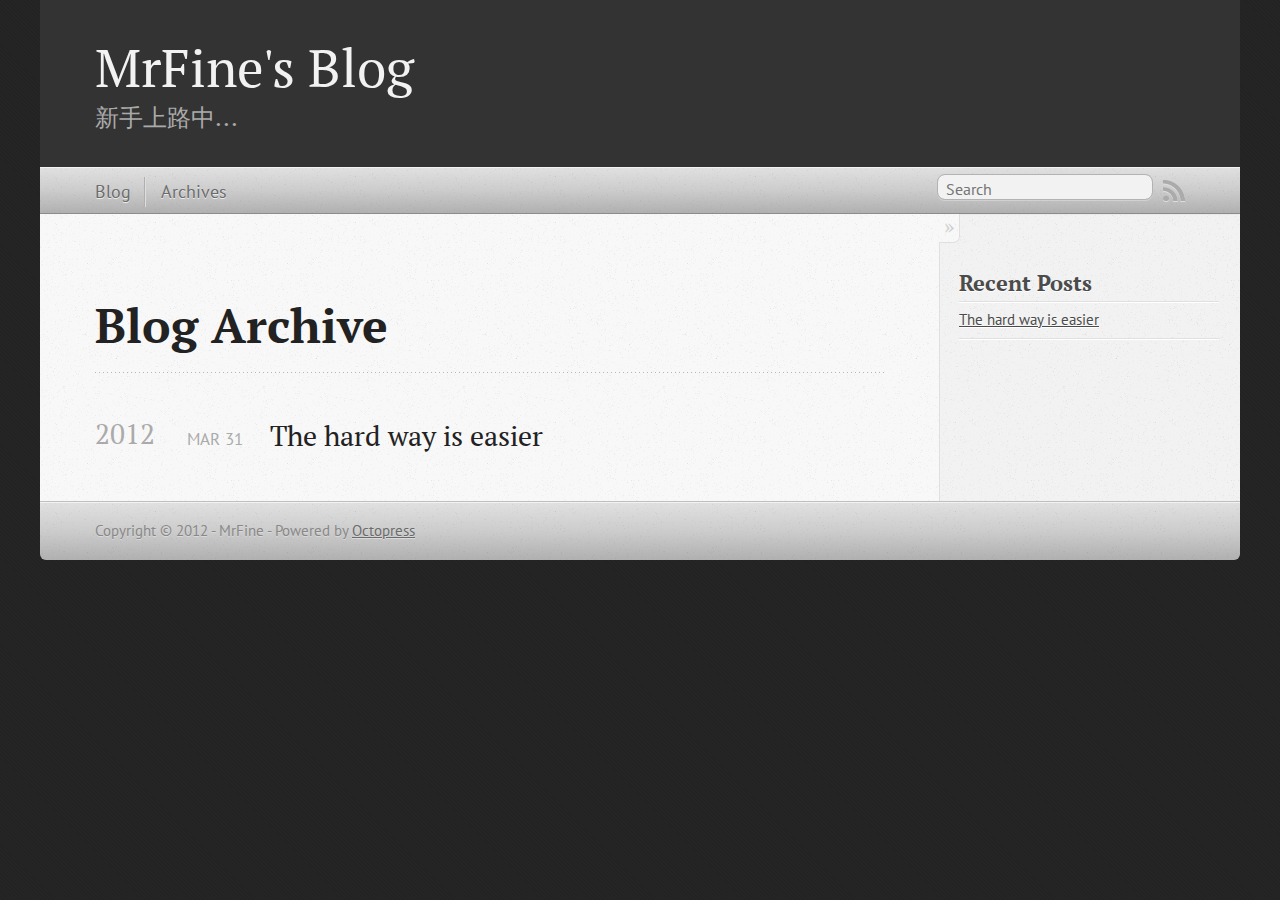
<file: blog/archives/index.html>
<!DOCTYPE html>
<!--[if IEMobile 7 ]><html class="no-js iem7"><![endif]-->
<!--[if lt IE 9]><html class="no-js lte-ie8"><![endif]-->
<!--[if (gt IE 8)|(gt IEMobile 7)|!(IEMobile)|!(IE)]><!--><html class="no-js" lang="en"><!--<![endif]-->
<head>
  <meta charset="utf-8">
  <title>Blog Archive - MrFine's Blog</title>
  <meta name="author" content="MrFine">

  
  <meta name="description" content=" Blog Archive 2012 The hard way is easier
Mar 31 2012 Recent Posts The hard way is easier ">
  

  <!-- http://t.co/dKP3o1e -->
  <meta name="HandheldFriendly" content="True">
  <meta name="MobileOptimized" content="320">
  <meta name="viewport" content="width=device-width, initial-scale=1">

  
  <link rel="canonical" href="http://MrFine.github.com/blog/archives">
  <link href="/favicon.png" rel="icon">
  <link href="/stylesheets/screen.css" media="screen, projection" rel="stylesheet" type="text/css">
  <script src="/javascripts/modernizr-2.0.js"></script>
  <script src="/javascripts/ender.js"></script>
  <script src="/javascripts/octopress.js" type="text/javascript"></script>
  <link href="/atom.xml" rel="alternate" title="MrFine's Blog" type="application/atom+xml">
  <!--Fonts from Google"s Web font directory at http://google.com/webfonts -->
<link href="http://fonts.googleapis.com/css?family=PT+Serif:regular,italic,bold,bolditalic" rel="stylesheet" type="text/css">
<link href="http://fonts.googleapis.com/css?family=PT+Sans:regular,italic,bold,bolditalic" rel="stylesheet" type="text/css">

  

</head>

<body   >
  <header role="banner"><hgroup>
  <h1><a href="/">MrFine's Blog</a></h1>
  
    <h2>新手上路中...</h2>
  
</hgroup>

</header>
  <nav role="navigation"><ul class="subscription" data-subscription="rss">
  <li><a href="/atom.xml" rel="subscribe-rss" title="subscribe via RSS">RSS</a></li>
  
</ul>
  
<form action="http://google.com/search" method="get">
  <fieldset role="search">
    <input type="hidden" name="q" value="site:MrFine.github.com" />
    <input class="search" type="text" name="q" results="0" placeholder="Search"/>
  </fieldset>
</form>
  
<ul class="main-navigation">
  <li><a href="/">Blog</a></li>
  <li><a href="/blog/archives">Archives</a></li>
</ul>

</nav>
  <div id="main">
    <div id="content">
      <div>
<article role="article">
  
  <header>
    <h1 class="entry-title">Blog Archive</h1>
    
  </header>
  
  <div id="blog-archives">



  
  <h2>2012</h2>

<article>
  
<h1><a href="/blog/2012/03/31/the-hard-way-is-easier/">The hard way is easier</a></h1>
<time datetime="2012-03-31T23:23:00+08:00" pubdate><span class='month'>Mar</span> <span class='day'>31</span> <span class='year'>2012</span></time>


</article>

</div>

  
</article>

</div>

<aside class="sidebar">
  
    <section>
  <h1>Recent Posts</h1>
  <ul id="recent_posts">
    
      <li class="post">
        <a href="/blog/2012/03/31/the-hard-way-is-easier/">The hard way is easier</a>
      </li>
    
  </ul>
</section>






  
</aside>


    </div>
  </div>
  <footer role="contentinfo"><p>
  Copyright &copy; 2012 - MrFine -
  <span class="credit">Powered by <a href="http://octopress.org">Octopress</a></span>
</p>

</footer>
  







  <script type="text/javascript">
    (function(){
      var twitterWidgets = document.createElement('script');
      twitterWidgets.type = 'text/javascript';
      twitterWidgets.async = true;
      twitterWidgets.src = 'http://platform.twitter.com/widgets.js';
      document.getElementsByTagName('head')[0].appendChild(twitterWidgets);
    })();
  </script>





</body>
</html>
</file>
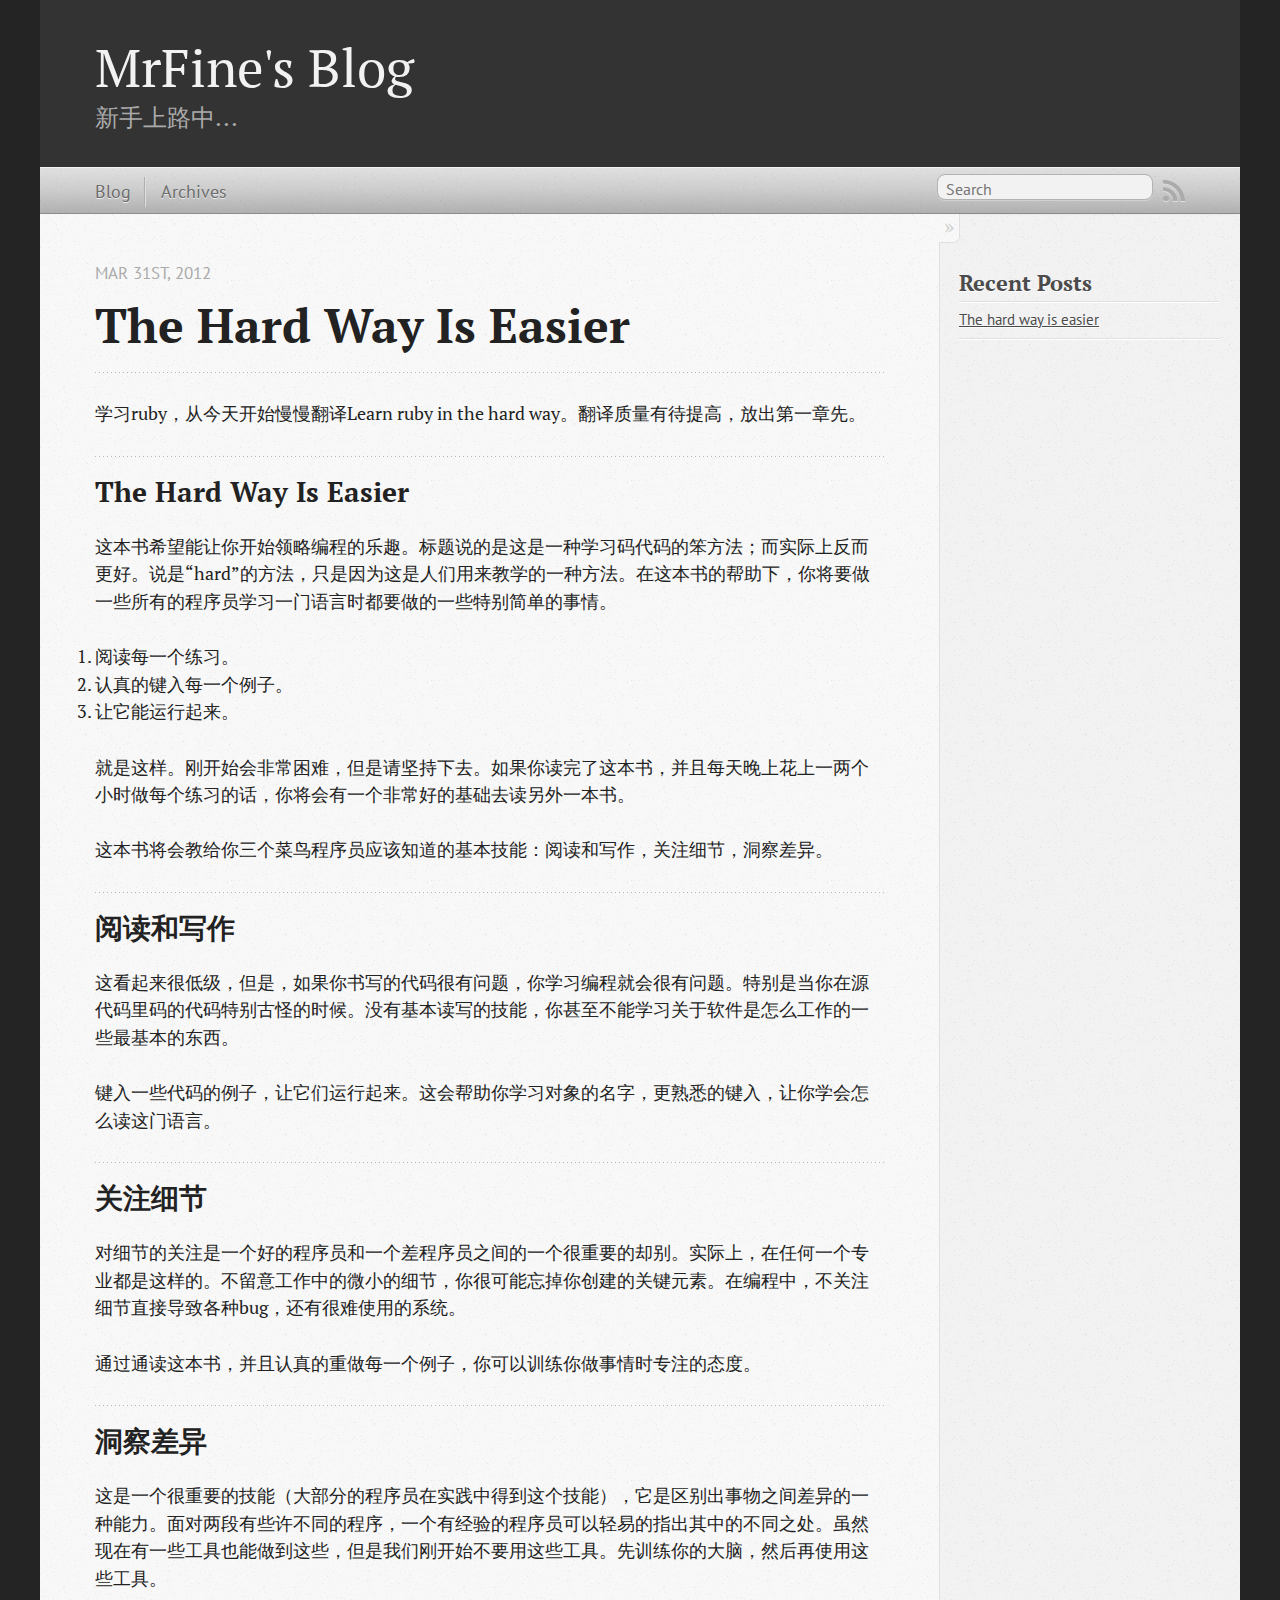
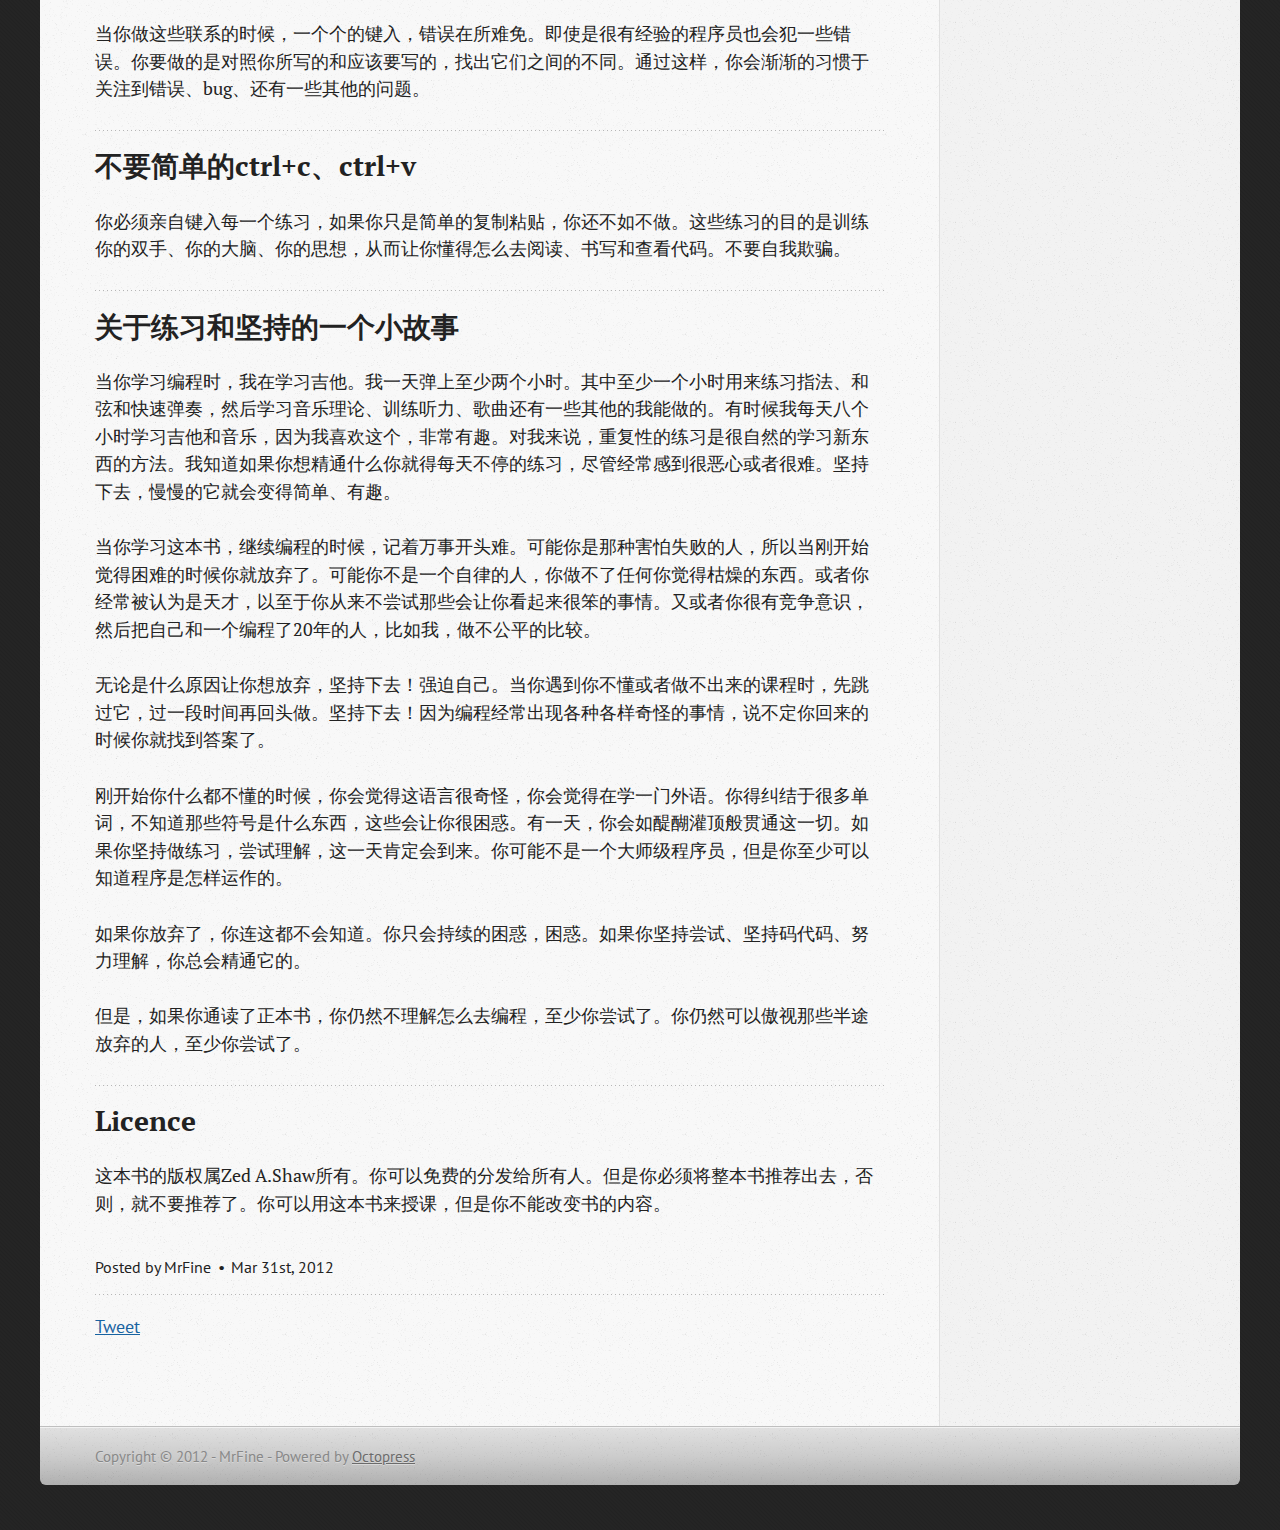
<file: blog/2012/03/31/the-hard-way-is-easier/index.html>
<!DOCTYPE html>
<!--[if IEMobile 7 ]><html class="no-js iem7"><![endif]-->
<!--[if lt IE 9]><html class="no-js lte-ie8"><![endif]-->
<!--[if (gt IE 8)|(gt IEMobile 7)|!(IEMobile)|!(IE)]><!--><html class="no-js" lang="en"><!--<![endif]-->
<head>
  <meta charset="utf-8">
  <title>The hard way is easier - MrFine's Blog</title>
  <meta name="author" content="MrFine">

  
  <meta name="description" content="学习ruby，从今天开始慢慢翻译Learn ruby in the hard way。翻译质量有待提高，放出第一章先。 The Hard Way Is Easier 这本书希望能让你开始领略编程的乐趣。标题说的是这是一种学习码代码的笨方法；而实际上反而更好。说是“hard”的方法， &hellip;">
  

  <!-- http://t.co/dKP3o1e -->
  <meta name="HandheldFriendly" content="True">
  <meta name="MobileOptimized" content="320">
  <meta name="viewport" content="width=device-width, initial-scale=1">

  
  <link rel="canonical" href="http://MrFine.github.com/blog/2012/03/31/the-hard-way-is-easier">
  <link href="/favicon.png" rel="icon">
  <link href="/stylesheets/screen.css" media="screen, projection" rel="stylesheet" type="text/css">
  <script src="/javascripts/modernizr-2.0.js"></script>
  <script src="/javascripts/ender.js"></script>
  <script src="/javascripts/octopress.js" type="text/javascript"></script>
  <link href="/atom.xml" rel="alternate" title="MrFine's Blog" type="application/atom+xml">
  <!--Fonts from Google"s Web font directory at http://google.com/webfonts -->
<link href="http://fonts.googleapis.com/css?family=PT+Serif:regular,italic,bold,bolditalic" rel="stylesheet" type="text/css">
<link href="http://fonts.googleapis.com/css?family=PT+Sans:regular,italic,bold,bolditalic" rel="stylesheet" type="text/css">

  

</head>

<body   >
  <header role="banner"><hgroup>
  <h1><a href="/">MrFine's Blog</a></h1>
  
    <h2>新手上路中...</h2>
  
</hgroup>

</header>
  <nav role="navigation"><ul class="subscription" data-subscription="rss">
  <li><a href="/atom.xml" rel="subscribe-rss" title="subscribe via RSS">RSS</a></li>
  
</ul>
  
<form action="http://google.com/search" method="get">
  <fieldset role="search">
    <input type="hidden" name="q" value="site:MrFine.github.com" />
    <input class="search" type="text" name="q" results="0" placeholder="Search"/>
  </fieldset>
</form>
  
<ul class="main-navigation">
  <li><a href="/">Blog</a></li>
  <li><a href="/blog/archives">Archives</a></li>
</ul>

</nav>
  <div id="main">
    <div id="content">
      <div>
<article class="hentry" role="article">
  
  <header>
    
      <h1 class="entry-title">The Hard Way Is Easier</h1>
    
    
      <p class="meta">
        








  


<time datetime="2012-03-31T23:23:00+08:00" pubdate data-updated="true">Mar 31<span>st</span>, 2012</time>
        
      </p>
    
  </header>


<div class="entry-content"><p>学习ruby，从今天开始慢慢翻译Learn ruby in the hard way。翻译质量有待提高，放出第一章先。</p>

<h2>The Hard Way Is Easier</h2>

<p>这本书希望能让你开始领略编程的乐趣。标题说的是这是一种学习码代码的笨方法；而实际上反而更好。说是“hard”的方法，只是因为这是人们用来教学的一种方法。在这本书的帮助下，你将要做一些所有的程序员学习一门语言时都要做的一些特别简单的事情。</p>

<ol>
<li>阅读每一个练习。</li>
<li>认真的键入每一个例子。</li>
<li>让它能运行起来。</li>
</ol>


<p>就是这样。刚开始会非常困难，但是请坚持下去。如果你读完了这本书，并且每天晚上花上一两个小时做每个练习的话，你将会有一个非常好的基础去读另外一本书。</p>

<p>这本书将会教给你三个菜鸟程序员应该知道的基本技能：阅读和写作，关注细节，洞察差异。</p>

<h2>阅读和写作</h2>

<p>这看起来很低级，但是，如果你书写的代码很有问题，你学习编程就会很有问题。特别是当你在源代码里码的代码特别古怪的时候。没有基本读写的技能，你甚至不能学习关于软件是怎么工作的一些最基本的东西。</p>

<p>键入一些代码的例子，让它们运行起来。这会帮助你学习对象的名字，更熟悉的键入，让你学会怎么读这门语言。</p>

<h2>关注细节</h2>

<p>对细节的关注是一个好的程序员和一个差程序员之间的一个很重要的却别。实际上，在任何一个专业都是这样的。不留意工作中的微小的细节，你很可能忘掉你创建的关键元素。在编程中，不关注细节直接导致各种bug，还有很难使用的系统。</p>

<p>通过通读这本书，并且认真的重做每一个例子，你可以训练你做事情时专注的态度。</p>

<h2>洞察差异</h2>

<p>这是一个很重要的技能（大部分的程序员在实践中得到这个技能），它是区别出事物之间差异的一种能力。面对两段有些许不同的程序，一个有经验的程序员可以轻易的指出其中的不同之处。虽然现在有一些工具也能做到这些，但是我们刚开始不要用这些工具。先训练你的大脑，然后再使用这些工具。</p>

<p>当你做这些联系的时候，一个个的键入，错误在所难免。即使是很有经验的程序员也会犯一些错误。你要做的是对照你所写的和应该要写的，找出它们之间的不同。通过这样，你会渐渐的习惯于关注到错误、bug、还有一些其他的问题。</p>

<h2>不要简单的ctrl+c、ctrl+v</h2>

<p>你必须亲自键入每一个练习，如果你只是简单的复制粘贴，你还不如不做。这些练习的目的是训练你的双手、你的大脑、你的思想，从而让你懂得怎么去阅读、书写和查看代码。不要自我欺骗。</p>

<h2>关于练习和坚持的一个小故事</h2>

<p>当你学习编程时，我在学习吉他。我一天弹上至少两个小时。其中至少一个小时用来练习指法、和弦和快速弹奏，然后学习音乐理论、训练听力、歌曲还有一些其他的我能做的。有时候我每天八个小时学习吉他和音乐，因为我喜欢这个，非常有趣。对我来说，重复性的练习是很自然的学习新东西的方法。我知道如果你想精通什么你就得每天不停的练习，尽管经常感到很恶心或者很难。坚持下去，慢慢的它就会变得简单、有趣。</p>

<p>当你学习这本书，继续编程的时候，记着万事开头难。可能你是那种害怕失败的人，所以当刚开始觉得困难的时候你就放弃了。可能你不是一个自律的人，你做不了任何你觉得枯燥的东西。或者你经常被认为是天才，以至于你从来不尝试那些会让你看起来很笨的事情。又或者你很有竞争意识，然后把自己和一个编程了20年的人，比如我，做不公平的比较。</p>

<p>无论是什么原因让你想放弃，坚持下去！强迫自己。当你遇到你不懂或者做不出来的课程时，先跳过它，过一段时间再回头做。坚持下去！因为编程经常出现各种各样奇怪的事情，说不定你回来的时候你就找到答案了。</p>

<p>刚开始你什么都不懂的时候，你会觉得这语言很奇怪，你会觉得在学一门外语。你得纠结于很多单词，不知道那些符号是什么东西，这些会让你很困惑。有一天，你会如醍醐灌顶般贯通这一切。如果你坚持做练习，尝试理解，这一天肯定会到来。你可能不是一个大师级程序员，但是你至少可以知道程序是怎样运作的。</p>

<p>如果你放弃了，你连这都不会知道。你只会持续的困惑，困惑。如果你坚持尝试、坚持码代码、努力理解，你总会精通它的。</p>

<p>但是，如果你通读了正本书，你仍然不理解怎么去编程，至少你尝试了。你仍然可以傲视那些半途放弃的人，至少你尝试了。</p>

<h2>Licence</h2>

<p>这本书的版权属Zed A.Shaw所有。你可以免费的分发给所有人。但是你必须将整本书推荐出去，否则，就不要推荐了。你可以用这本书来授课，但是你不能改变书的内容。</p>
</div>


  <footer>
    <p class="meta">
      
  

<span class="byline author vcard">Posted by <span class="fn">MrFine</span></span>

      








  


<time datetime="2012-03-31T23:23:00+08:00" pubdate data-updated="true">Mar 31<span>st</span>, 2012</time>
      


    </p>
    
      <div class="sharing">
  
  <a href="http://twitter.com/share" class="twitter-share-button" data-url="http://MrFine.github.com/blog/2012/03/31/the-hard-way-is-easier/" data-via="" data-counturl="http://MrFine.github.com/blog/2012/03/31/the-hard-way-is-easier/" >Tweet</a>
  
  
  
</div>

    
    <p class="meta">
      
      
    </p>
  </footer>
</article>

</div>

<aside class="sidebar">
  
    <section>
  <h1>Recent Posts</h1>
  <ul id="recent_posts">
    
      <li class="post">
        <a href="/blog/2012/03/31/the-hard-way-is-easier/">The hard way is easier</a>
      </li>
    
  </ul>
</section>






  
</aside>


    </div>
  </div>
  <footer role="contentinfo"><p>
  Copyright &copy; 2012 - MrFine -
  <span class="credit">Powered by <a href="http://octopress.org">Octopress</a></span>
</p>

</footer>
  







  <script type="text/javascript">
    (function(){
      var twitterWidgets = document.createElement('script');
      twitterWidgets.type = 'text/javascript';
      twitterWidgets.async = true;
      twitterWidgets.src = 'http://platform.twitter.com/widgets.js';
      document.getElementsByTagName('head')[0].appendChild(twitterWidgets);
    })();
  </script>





</body>
</html>
</file>
<file: stylesheets/screen.css>
html,body,div,span,applet,object,iframe,h1,h2,h3,h4,h5,h6,p,blockquote,pre,a,abbr,acronym,address,big,cite,code,del,dfn,em,img,ins,kbd,q,s,samp,small,strike,strong,sub,sup,tt,var,b,u,i,center,dl,dt,dd,ol,ul,li,fieldset,form,label,legend,table,caption,tbody,tfoot,thead,tr,th,td,article,aside,canvas,details,embed,figure,figcaption,footer,header,hgroup,menu,nav,output,ruby,section,summary,time,mark,audio,video{margin:0;padding:0;border:0;font-size:100%;font:inherit;vertical-align:baseline}body{line-height:1}ol,ul{list-style:none}table{border-collapse:collapse;border-spacing:0}caption,th,td{text-align:left;font-weight:normal;vertical-align:middle}q,blockquote{quotes:none}q:before,q:after,blockquote:before,blockquote:after{content:"";content:none}a img{border:none}article,aside,details,figcaption,figure,footer,header,hgroup,menu,nav,section,summary{display:block}article,aside,details,figcaption,figure,footer,header,hgroup,menu,nav,section,summary{display:block}a{color:#1863a1}a:visited{color:#751590}a:focus{color:#0181eb}a:hover{color:#0181eb}a:active{color:#01579f}aside.sidebar a{color:#1863a1}aside.sidebar a:focus{color:#0181eb}aside.sidebar a:hover{color:#0181eb}aside.sidebar a:active{color:#01579f}a{-webkit-transition:color 0.3s;-moz-transition:color 0.3s;-ms-transition:color 0.3s;-o-transition:color 0.3s;transition:color 0.3s}html{background:#252525 url('/images/line-tile.png?1333207174') top left}body>div{background:#f2f2f2 url('/images/noise.png?1333207174') top left;border-bottom:1px solid #bfbfbf}body>div>div{background:#f8f8f8 url('/images/noise.png?1333207174') top left;border-right:1px solid #e0e0e0}.heading,body>header h1,h1,h2,h3,h4,h5,h6{font-family:"PT Serif","Georgia","Helvetica Neue",Arial,sans-serif}.sans,body>header h2,body>nav form .search,body>nav a,article header p.meta,article>footer,#content .blog-index footer,html .gist .gist-file .gist-meta,#blog-archives a.category,#blog-archives time,aside.sidebar section,body>footer{font-family:"PT Sans","Helvetica Neue",Arial,sans-serif}.serif,body,#content .blog-index a[rel=full-article]{font-family:"PT Serif",Georgia,Times,"Times New Roman",serif}.mono,pre,code,tt,p code,li code{font-family:Menlo,Monaco,"Andale Mono","lucida console","Courier New",monospace}body>header h1{font-size:2.2em;font-family:"PT Serif","Georgia","Helvetica Neue",Arial,sans-serif;font-weight:normal;line-height:1.2em;margin-bottom:0.6667em}body>header h2{font-family:"PT Serif","Georgia","Helvetica Neue",Arial,sans-serif}body{line-height:1.5em;color:#222}h1{font-size:2.2em;line-height:1.2em}@media only screen and (min-width: 992px){body{font-size:1.15em}h1{font-size:2.6em;line-height:1.2em}}h1,h2,h3,h4,h5,h6{text-rendering:optimizelegibility;margin-bottom:1em;font-weight:bold}h2,section h1{font-size:1.5em}h3,section h2,section section h1{font-size:1.3em}h4,section h3,section section h2,section section section h1{font-size:1em}h5,section h4,section section h3{font-size:.9em}h6,section h5,section section h4,section section section h3{font-size:.8em}p,blockquote,ul,ol{margin-bottom:1.5em}ul{list-style-type:disc}ul ul{list-style-type:circle;margin-bottom:0px}ul ul ul{list-style-type:square;margin-bottom:0px}ol{list-style-type:decimal}ol ol{list-style-type:lower-alpha;margin-bottom:0px}ol ol ol{list-style-type:lower-roman;margin-bottom:0px}ul,ul ul,ul ol,ol,ol ul,ol ol{margin-left:1.3em}strong{font-weight:bold}em{font-style:italic}sup,sub{font-size:0.8em;position:relative;display:inline-block}sup{top:-0.5em}sub{bottom:-0.5em}q{font-style:italic}q:before{content:"\201C"}q:after{content:"\201D"}em,dfn{font-style:italic}strong,dfn{font-weight:bold}del,s{text-decoration:line-through}abbr,acronym{border-bottom:1px dotted;cursor:help}sub,sup{line-height:0}hr{margin-bottom:0.2em}small{font-size:.8em}big{font-size:1.2em}blockquote{font-style:italic;position:relative;font-size:1.2em;line-height:1.5em;padding-left:1em;border-left:4px solid rgba(170,170,170,0.5)}blockquote cite{font-style:italic}blockquote cite a{color:#aaa !important;word-wrap:break-word}blockquote cite:before{content:'\2014';padding-right:.3em;padding-left:.3em;color:#aaa}@media only screen and (min-width: 992px){blockquote{padding-left:1.5em;border-left-width:4px}}.pullquote-right:before,.pullquote-left:before{padding:0;border:none;content:attr(data-pullquote);float:right;width:45%;margin:.5em 0 1em 1.5em;position:relative;top:7px;font-size:1.4em;line-height:1.45em}.pullquote-left:before{float:left;margin:.5em 1.5em 1em 0}.force-wrap,article a,aside.sidebar a{white-space:-moz-pre-wrap;white-space:-pre-wrap;white-space:-o-pre-wrap;white-space:pre-wrap;word-wrap:break-word}.group,body>header,body>nav,body>footer,body #content>article,body #content>div>article,body #content>div>section,body div.pagination,aside.sidebar,#main,#content,.collapse-sidebar aside.sidebar{*zoom:1}.group:after,body>header:after,body>nav:after,body>footer:after,body #content>article:after,body #content>div>article:after,body #content>div>section:after,body div.pagination:after,aside.sidebar:after,#main:after,#content:after,.collapse-sidebar aside.sidebar:after{content:"";display:table;clear:both}body{-webkit-text-size-adjust:none;max-width:1200px;position:relative;margin:0 auto}body>header,body>nav,body>footer,body #content>article,body #content>div>article,body #content>div>section{padding-left:18px;padding-right:18px}@media only screen and (min-width: 480px){body>header,body>nav,body>footer,body #content>article,body #content>div>article,body #content>div>section{padding-left:25px;padding-right:25px}}@media only screen and (min-width: 768px){body>header,body>nav,body>footer,body #content>article,body #content>div>article,body #content>div>section{padding-left:35px;padding-right:35px}}@media only screen and (min-width: 992px){body>header,body>nav,body>footer,body #content>article,body #content>div>article,body #content>div>section{padding-left:55px;padding-right:55px}}body div.pagination{margin-left:18px;margin-right:18px}@media only screen and (min-width: 480px){body div.pagination{margin-left:25px;margin-right:25px}}@media only screen and (min-width: 768px){body div.pagination{margin-left:35px;margin-right:35px}}@media only screen and (min-width: 992px){body div.pagination{margin-left:55px;margin-right:55px}}body>header{font-size:1em;padding-top:1.5em;padding-bottom:1.5em}#content{overflow:hidden}#content>div,#content>article{width:100%}aside.sidebar{float:none;padding:0 18px 1px;background-color:#f7f7f7;border-top:1px solid #e0e0e0}.flex-content,article img,article video,article .flash-video,aside.sidebar img{max-width:100%;height:auto}.basic-alignment.left,article img.left,article video.left,article .left.flash-video,aside.sidebar img.left{float:left;margin-right:1.5em}.basic-alignment.right,article img.right,article video.right,article .right.flash-video,aside.sidebar img.right{float:right;margin-left:1.5em}.basic-alignment.center,article img.center,article video.center,article .center.flash-video,aside.sidebar img.center{display:block;margin:0 auto 1.5em}.basic-alignment.left,article img.left,article video.left,article .left.flash-video,aside.sidebar img.left,.basic-alignment.right,article img.right,article video.right,article .right.flash-video,aside.sidebar img.right{margin-bottom:.8em}.toggle-sidebar,.no-sidebar .toggle-sidebar{display:none}@media only screen and (min-width: 750px){body.sidebar-footer aside.sidebar{float:none;width:auto;clear:left;margin:0;padding:0 35px 1px;background-color:#f7f7f7;border-top:1px solid #eaeaea}body.sidebar-footer aside.sidebar section.odd,body.sidebar-footer aside.sidebar section.even{float:left;width:48%}body.sidebar-footer aside.sidebar section.odd{margin-left:0}body.sidebar-footer aside.sidebar section.even{margin-left:4%}body.sidebar-footer aside.sidebar.thirds section{width:30%;margin-left:5%}body.sidebar-footer aside.sidebar.thirds section.first{margin-left:0;clear:both}}body.sidebar-footer #content{margin-right:0px}body.sidebar-footer .toggle-sidebar{display:none}@media only screen and (min-width: 550px){body>header{font-size:1em}}@media only screen and (min-width: 750px){aside.sidebar{float:none;width:auto;clear:left;margin:0;padding:0 35px 1px;background-color:#f7f7f7;border-top:1px solid #eaeaea}aside.sidebar section.odd,aside.sidebar section.even{float:left;width:48%}aside.sidebar section.odd{margin-left:0}aside.sidebar section.even{margin-left:4%}aside.sidebar.thirds section{width:30%;margin-left:5%}aside.sidebar.thirds section.first{margin-left:0;clear:both}}@media only screen and (min-width: 768px){body{-webkit-text-size-adjust:auto}body>header{font-size:1.2em}#main{padding:0;margin:0 auto}#content{overflow:visible;margin-right:240px;position:relative}.no-sidebar #content{margin-right:0;border-right:0}.collapse-sidebar #content{margin-right:20px}#content>div,#content>article{padding-top:17.5px;padding-bottom:17.5px;float:left}aside.sidebar{width:210px;padding:0 15px 15px;background:none;clear:none;float:left;margin:0 -100% 0 0}aside.sidebar section{width:auto;margin-left:0}aside.sidebar section.odd,aside.sidebar section.even{float:none;width:auto;margin-left:0}.collapse-sidebar aside.sidebar{float:none;width:auto;clear:left;margin:0;padding:0 35px 1px;background-color:#f7f7f7;border-top:1px solid #eaeaea}.collapse-sidebar aside.sidebar section.odd,.collapse-sidebar aside.sidebar section.even{float:left;width:48%}.collapse-sidebar aside.sidebar section.odd{margin-left:0}.collapse-sidebar aside.sidebar section.even{margin-left:4%}.collapse-sidebar aside.sidebar.thirds section{width:30%;margin-left:5%}.collapse-sidebar aside.sidebar.thirds section.first{margin-left:0;clear:both}}@media only screen and (min-width: 992px){body>header{font-size:1.3em}#content{margin-right:300px}#content>div,#content>article{padding-top:27.5px;padding-bottom:27.5px}aside.sidebar{width:260px;padding:1.2em 20px 20px}.collapse-sidebar aside.sidebar{padding-left:55px;padding-right:55px}}@media only screen and (min-width: 768px){ul,ol{margin-left:0}}body>header{background:#333}body>header h1{display:inline-block;margin:0}body>header h1 a,body>header h1 a:visited,body>header h1 a:hover{color:#f2f2f2;text-decoration:none}body>header h2{margin:.2em 0 0;font-size:1em;color:#aaa;font-weight:normal}body>nav{position:relative;background-color:#ccc;background:url('/images/noise.png?1333207174'),-webkit-gradient(linear, 50% 0%, 50% 100%, color-stop(0%, #e0e0e0), color-stop(50%, #cccccc), color-stop(100%, #b0b0b0));background:url('/images/noise.png?1333207174'),-webkit-linear-gradient(#e0e0e0,#cccccc,#b0b0b0);background:url('/images/noise.png?1333207174'),-moz-linear-gradient(#e0e0e0,#cccccc,#b0b0b0);background:url('/images/noise.png?1333207174'),-o-linear-gradient(#e0e0e0,#cccccc,#b0b0b0);background:url('/images/noise.png?1333207174'),-ms-linear-gradient(#e0e0e0,#cccccc,#b0b0b0);background:url('/images/noise.png?1333207174'),linear-gradient(#e0e0e0,#cccccc,#b0b0b0);border-top:1px solid #f2f2f2;border-bottom:1px solid #8c8c8c;padding-top:.35em;padding-bottom:.35em}body>nav form{-webkit-background-clip:padding;-moz-background-clip:padding;background-clip:padding-box;margin:0;padding:0}body>nav form .search{padding:.3em .5em 0;font-size:.85em;line-height:1.1em;width:95%;-webkit-border-radius:0.5em;-moz-border-radius:0.5em;-ms-border-radius:0.5em;-o-border-radius:0.5em;border-radius:0.5em;-webkit-background-clip:padding;-moz-background-clip:padding;background-clip:padding-box;-webkit-box-shadow:#d1d1d1 0 1px;-moz-box-shadow:#d1d1d1 0 1px;box-shadow:#d1d1d1 0 1px;background-color:#f2f2f2;border:1px solid #b3b3b3;color:#888}body>nav form .search:focus{color:#444;border-color:#80b1df;-webkit-box-shadow:#80b1df 0 0 4px,#80b1df 0 0 3px inset;-moz-box-shadow:#80b1df 0 0 4px,#80b1df 0 0 3px inset;box-shadow:#80b1df 0 0 4px,#80b1df 0 0 3px inset;background-color:#fff;outline:none}body>nav fieldset[role=search]{float:right;width:48%}body>nav fieldset.mobile-nav{float:left;width:48%}body>nav fieldset.mobile-nav select{width:100%;font-size:.8em;border:1px solid #888}body>nav ul{display:none}@media only screen and (min-width: 550px){body>nav{font-size:.9em}body>nav ul{margin:0;padding:0;border:0;overflow:hidden;*zoom:1;float:left;display:block;padding-top:.15em}body>nav ul li{list-style-image:none;list-style-type:none;margin-left:0;white-space:nowrap;display:inline;float:left;padding-left:0;padding-right:0}body>nav ul li:first-child,body>nav ul li.first{padding-left:0}body>nav ul li:last-child{padding-right:0}body>nav ul li.last{padding-right:0}body>nav ul.subscription{margin-left:.8em;float:right}body>nav ul.subscription li:last-child a{padding-right:0}body>nav ul li{margin:0}body>nav a{color:#6b6b6b;text-shadow:#ebebeb 0 1px;float:left;text-decoration:none;font-size:1.1em;padding:.1em 0;line-height:1.5em}body>nav a:visited{color:#6b6b6b}body>nav a:hover{color:#2b2b2b}body>nav li+li{border-left:1px solid #b0b0b0;margin-left:.8em}body>nav li+li a{padding-left:.8em;border-left:1px solid #dedede}body>nav form{float:right;text-align:left;padding-left:.8em;width:175px}body>nav form .search{width:93%;font-size:.95em;line-height:1.2em}body>nav ul[data-subscription$=email]+form{width:97px}body>nav ul[data-subscription$=email]+form .search{width:91%}body>nav fieldset.mobile-nav{display:none}body>nav fieldset[role=search]{width:99%}}@media only screen and (min-width: 992px){body>nav form{width:215px}body>nav ul[data-subscription$=email]+form{width:147px}}.no-placeholder body>nav .search{background:#f2f2f2 url('/images/search.png?1333207174') 0.3em 0.25em no-repeat;text-indent:1.3em}@media only screen and (min-width: 550px){.maskImage body>nav ul[data-subscription$=email]+form{width:123px}}@media only screen and (min-width: 992px){.maskImage body>nav ul[data-subscription$=email]+form{width:173px}}.maskImage ul.subscription{position:relative;top:.2em}.maskImage ul.subscription li,.maskImage ul.subscription a{border:0;padding:0}.maskImage a[rel=subscribe-rss]{position:relative;top:0px;text-indent:-999999em;background-color:#dedede;border:0;padding:0}.maskImage a[rel=subscribe-rss],.maskImage a[rel=subscribe-rss]:after{-webkit-mask-image:url('/images/rss.png?1333207174');-moz-mask-image:url('/images/rss.png?1333207174');-ms-mask-image:url('/images/rss.png?1333207174');-o-mask-image:url('/images/rss.png?1333207174');mask-image:url('/images/rss.png?1333207174');-webkit-mask-repeat:no-repeat;-moz-mask-repeat:no-repeat;-ms-mask-repeat:no-repeat;-o-mask-repeat:no-repeat;mask-repeat:no-repeat;width:22px;height:22px}.maskImage a[rel=subscribe-rss]:after{content:"";position:absolute;top:-1px;left:0;background-color:#ababab}.maskImage a[rel=subscribe-rss]:hover:after{background-color:#9e9e9e}.maskImage a[rel=subscribe-email]{position:relative;top:0px;text-indent:-999999em;background-color:#dedede;border:0;padding:0}.maskImage a[rel=subscribe-email],.maskImage a[rel=subscribe-email]:after{-webkit-mask-image:url('/images/email.png?1333207174');-moz-mask-image:url('/images/email.png?1333207174');-ms-mask-image:url('/images/email.png?1333207174');-o-mask-image:url('/images/email.png?1333207174');mask-image:url('/images/email.png?1333207174');-webkit-mask-repeat:no-repeat;-moz-mask-repeat:no-repeat;-ms-mask-repeat:no-repeat;-o-mask-repeat:no-repeat;mask-repeat:no-repeat;width:28px;height:22px}.maskImage a[rel=subscribe-email]:after{content:"";position:absolute;top:-1px;left:0;background-color:#ababab}.maskImage a[rel=subscribe-email]:hover:after{background-color:#9e9e9e}article{padding-top:1em}article header{position:relative;padding-top:2em;padding-bottom:1em;margin-bottom:1em;background:url('[data-uri]') bottom left repeat-x}article header h1{margin:0}article header h1 a{text-decoration:none}article header h1 a:hover{text-decoration:underline}article header p{font-size:.9em;color:#aaa;margin:0}article header p.meta{text-transform:uppercase;position:absolute;top:0}@media only screen and (min-width: 768px){article header{margin-bottom:1.5em;padding-bottom:1em;background:url('[data-uri]') bottom left repeat-x}}article h2{padding-top:0.8em;background:url('[data-uri]') top left repeat-x}.entry-content article h2:first-child,article header+h2{padding-top:0}article h2:first-child,article header+h2{background:none}article .feature{padding-top:.5em;margin-bottom:1em;padding-bottom:1em;background:url('[data-uri]') bottom left repeat-x;font-size:2.0em;font-style:italic;line-height:1.3em}article img,article video,article .flash-video{-webkit-border-radius:0.3em;-moz-border-radius:0.3em;-ms-border-radius:0.3em;-o-border-radius:0.3em;border-radius:0.3em;-webkit-box-shadow:rgba(0,0,0,0.15) 0 1px 4px;-moz-box-shadow:rgba(0,0,0,0.15) 0 1px 4px;box-shadow:rgba(0,0,0,0.15) 0 1px 4px;-webkit-box-sizing:border-box;-moz-box-sizing:border-box;box-sizing:border-box;border:#fff 0.5em solid}article video,article .flash-video{margin:0 auto 1.5em}article video{display:block;width:100%}article .flash-video>div{position:relative;display:block;padding-bottom:56.25%;padding-top:1px;height:0;overflow:hidden}article .flash-video>div iframe,article .flash-video>div object,article .flash-video>div embed{position:absolute;top:0;left:0;width:100%;height:100%}article>footer{padding-bottom:2.5em;margin-top:2em}article>footer p.meta{margin-bottom:.8em;font-size:.85em;clear:both;overflow:hidden}.blog-index article+article{background:url('[data-uri]') top left repeat-x}#content .blog-index{padding-top:0;padding-bottom:0}#content .blog-index article{padding-top:2em}#content .blog-index article header{background:none;padding-bottom:0}#content .blog-index article h1{font-size:2.2em}#content .blog-index article h1 a{color:inherit}#content .blog-index article h1 a:hover{color:#0181eb}#content .blog-index a[rel=full-article]{background:#ebebeb;display:inline-block;padding:.4em .8em;margin-right:.5em;text-decoration:none;color:#666;-webkit-transition:background-color 0.5s;-moz-transition:background-color 0.5s;-ms-transition:background-color 0.5s;-o-transition:background-color 0.5s;transition:background-color 0.5s}#content .blog-index a[rel=full-article]:hover{background:#0181eb;text-shadow:none;color:#f8f8f8}#content .blog-index footer{margin-top:1em}.separator,article>footer .byline+time:before,article>footer time+time:before,article>footer .comments:before,article>footer .byline ~ .categories:before{content:"\2022 ";padding:0 .4em 0 .2em;display:inline-block}#content div.pagination{text-align:center;font-size:.95em;position:relative;background:url('[data-uri]') top left repeat-x;padding-top:1.5em;padding-bottom:1.5em}#content div.pagination a{text-decoration:none;color:#aaa}#content div.pagination a.prev{position:absolute;left:0}#content div.pagination a.next{position:absolute;right:0}#content div.pagination a:hover{color:#0181eb}#content div.pagination a[href*=archive]:before,#content div.pagination a[href*=archive]:after{content:'\2014';padding:0 .3em}p.meta+.sharing{padding-top:1em;padding-left:0;background:url('[data-uri]') top left repeat-x}#fb-root{display:none}.highlight,html .gist .gist-file .gist-syntax .gist-highlight{border:1px solid #05232b !important}.highlight table td.code,html .gist .gist-file .gist-syntax .gist-highlight table td.code{width:100%}.highlight .line-numbers,html .gist .gist-file .gist-syntax .gist-highlight .line-numbers{text-align:right;font-size:13px;line-height:1.45em;background:#073642 url('/images/noise.png?1333207174') top left !important;border-right:1px solid #00232c !important;-webkit-box-shadow:#083e4b -1px 0 inset;-moz-box-shadow:#083e4b -1px 0 inset;box-shadow:#083e4b -1px 0 inset;text-shadow:#021014 0 -1px;padding:.8em !important;-webkit-border-radius:0;-moz-border-radius:0;-ms-border-radius:0;-o-border-radius:0;border-radius:0}.highlight .line-numbers span,html .gist .gist-file .gist-syntax .gist-highlight .line-numbers span{color:#586e75 !important}figure.code,.gist-file,pre{-webkit-box-shadow:rgba(0,0,0,0.06) 0 0 10px;-moz-box-shadow:rgba(0,0,0,0.06) 0 0 10px;box-shadow:rgba(0,0,0,0.06) 0 0 10px}figure.code .highlight pre,.gist-file .highlight pre,pre .highlight pre{-webkit-box-shadow:none;-moz-box-shadow:none;box-shadow:none}html .gist .gist-file{margin-bottom:1.8em;position:relative;border:none;padding-top:26px !important}html .gist .gist-file .gist-syntax{border-bottom:0 !important;background:none !important}html .gist .gist-file .gist-syntax .gist-highlight{background:#002b36 !important}html .gist .gist-file .gist-meta{padding:.6em 0.8em;border:1px solid #083e4b !important;color:#586e75;font-size:.7em !important;background:#073642 url('/images/noise.png?1333207174') top left;line-height:1.5em}html .gist .gist-file .gist-meta a{color:#75878b !important;text-decoration:none}html .gist .gist-file .gist-meta a:hover{text-decoration:underline}html .gist .gist-file .gist-meta a:hover{color:#93a1a1 !important}html .gist .gist-file .gist-meta a[href*='#file']{position:absolute;top:0;left:0;right:-10px;color:#474747 !important}html .gist .gist-file .gist-meta a[href*='#file']:hover{color:#1863a1 !important}html .gist .gist-file .gist-meta a[href*=raw]{top:.4em}pre{background:#002b36 url('/images/noise.png?1333207174') top left;-webkit-border-radius:0.4em;-moz-border-radius:0.4em;-ms-border-radius:0.4em;-o-border-radius:0.4em;border-radius:0.4em;border:1px solid #05232b;line-height:1.45em;font-size:13px;margin-bottom:2.1em;padding:.8em 1em;color:#93a1a1;overflow:auto}h3.filename+pre{-moz-border-radius-topleft:0px;-webkit-border-top-left-radius:0px;-ms-border-top-left-radius:0px;-o-border-top-left-radius:0px;border-top-left-radius:0px;-moz-border-radius-topright:0px;-webkit-border-top-right-radius:0px;-ms-border-top-right-radius:0px;-o-border-top-right-radius:0px;border-top-right-radius:0px}p code,li code{display:inline-block;white-space:no-wrap;background:#fff;font-size:.8em;line-height:1.5em;color:#555;border:1px solid #ddd;-webkit-border-radius:0.4em;-moz-border-radius:0.4em;-ms-border-radius:0.4em;-o-border-radius:0.4em;border-radius:0.4em;padding:0 .3em;margin:-1px 0}p pre code,li pre code{font-size:1em !important;background:none;border:none}.pre-code,html .gist .gist-file .gist-syntax .gist-highlight pre,.highlight code{font-family:Menlo,Monaco,"Andale Mono","lucida console","Courier New",monospace !important;overflow:scroll;overflow-y:hidden;display:block;padding:.8em !important;overflow-x:auto;line-height:1.45em;background:#002b36 url('/images/noise.png?1333207174') top left !important;color:#93a1a1 !important}.pre-code *::-moz-selection,html .gist .gist-file .gist-syntax .gist-highlight pre *::-moz-selection,.highlight code *::-moz-selection{background:#386774;color:inherit;text-shadow:#002b36 0 1px}.pre-code *::-webkit-selection,html .gist .gist-file .gist-syntax .gist-highlight pre *::-webkit-selection,.highlight code *::-webkit-selection{background:#386774;color:inherit;text-shadow:#002b36 0 1px}.pre-code *::selection,html .gist .gist-file .gist-syntax .gist-highlight pre *::selection,.highlight code *::selection{background:#386774;color:inherit;text-shadow:#002b36 0 1px}.pre-code span,html .gist .gist-file .gist-syntax .gist-highlight pre span,.highlight code span{color:#93a1a1 !important}.pre-code span,html .gist .gist-file .gist-syntax .gist-highlight pre span,.highlight code span{font-style:normal !important;font-weight:normal !important}.pre-code .c,html .gist .gist-file .gist-syntax .gist-highlight pre .c,.highlight code .c{color:#586e75 !important;font-style:italic !important}.pre-code .cm,html .gist .gist-file .gist-syntax .gist-highlight pre .cm,.highlight code .cm{color:#586e75 !important;font-style:italic !important}.pre-code .cp,html .gist .gist-file .gist-syntax .gist-highlight pre .cp,.highlight code .cp{color:#586e75 !important;font-style:italic !important}.pre-code .c1,html .gist .gist-file .gist-syntax .gist-highlight pre .c1,.highlight code .c1{color:#586e75 !important;font-style:italic !important}.pre-code .cs,html .gist .gist-file .gist-syntax .gist-highlight pre .cs,.highlight code .cs{color:#586e75 !important;font-weight:bold !important;font-style:italic !important}.pre-code .err,html .gist .gist-file .gist-syntax .gist-highlight pre .err,.highlight code .err{color:#dc322f !important;background:none !important}.pre-code .k,html .gist .gist-file .gist-syntax .gist-highlight pre .k,.highlight code .k{color:#cb4b16 !important}.pre-code .o,html .gist .gist-file .gist-syntax .gist-highlight pre .o,.highlight code .o{color:#93a1a1 !important;font-weight:bold !important}.pre-code .p,html .gist .gist-file .gist-syntax .gist-highlight pre .p,.highlight code .p{color:#93a1a1 !important}.pre-code .ow,html .gist .gist-file .gist-syntax .gist-highlight pre .ow,.highlight code .ow{color:#2aa198 !important;font-weight:bold !important}.pre-code .gd,html .gist .gist-file .gist-syntax .gist-highlight pre .gd,.highlight code .gd{color:#93a1a1 !important;background-color:#372c34 !important;display:inline-block}.pre-code .gd .x,html .gist .gist-file .gist-syntax .gist-highlight pre .gd .x,.highlight code .gd .x{color:#93a1a1 !important;background-color:#4d2d33 !important;display:inline-block}.pre-code .ge,html .gist .gist-file .gist-syntax .gist-highlight pre .ge,.highlight code .ge{color:#93a1a1 !important;font-style:italic !important}.pre-code .gh,html .gist .gist-file .gist-syntax .gist-highlight pre .gh,.highlight code .gh{color:#586e75 !important}.pre-code .gi,html .gist .gist-file .gist-syntax .gist-highlight pre .gi,.highlight code .gi{color:#93a1a1 !important;background-color:#1a412b !important;display:inline-block}.pre-code .gi .x,html .gist .gist-file .gist-syntax .gist-highlight pre .gi .x,.highlight code .gi .x{color:#93a1a1 !important;background-color:#355720 !important;display:inline-block}.pre-code .gs,html .gist .gist-file .gist-syntax .gist-highlight pre .gs,.highlight code .gs{color:#93a1a1 !important;font-weight:bold !important}.pre-code .gu,html .gist .gist-file .gist-syntax .gist-highlight pre .gu,.highlight code .gu{color:#6c71c4 !important}.pre-code .kc,html .gist .gist-file .gist-syntax .gist-highlight pre .kc,.highlight code .kc{color:#859900 !important;font-weight:bold !important}.pre-code .kd,html .gist .gist-file .gist-syntax .gist-highlight pre .kd,.highlight code .kd{color:#268bd2 !important}.pre-code .kp,html .gist .gist-file .gist-syntax .gist-highlight pre .kp,.highlight code .kp{color:#cb4b16 !important;font-weight:bold !important}.pre-code .kr,html .gist .gist-file .gist-syntax .gist-highlight pre .kr,.highlight code .kr{color:#d33682 !important;font-weight:bold !important}.pre-code .kt,html .gist .gist-file .gist-syntax .gist-highlight pre .kt,.highlight code .kt{color:#2aa198 !important}.pre-code .n,html .gist .gist-file .gist-syntax .gist-highlight pre .n,.highlight code .n{color:#268bd2 !important}.pre-code .na,html .gist .gist-file .gist-syntax .gist-highlight pre .na,.highlight code .na{color:#268bd2 !important}.pre-code .nb,html .gist .gist-file .gist-syntax .gist-highlight pre .nb,.highlight code .nb{color:#859900 !important}.pre-code .nc,html .gist .gist-file .gist-syntax .gist-highlight pre .nc,.highlight code .nc{color:#d33682 !important}.pre-code .no,html .gist .gist-file .gist-syntax .gist-highlight pre .no,.highlight code .no{color:#b58900 !important}.pre-code .nl,html .gist .gist-file .gist-syntax .gist-highlight pre .nl,.highlight code .nl{color:#859900 !important}.pre-code .ne,html .gist .gist-file .gist-syntax .gist-highlight pre .ne,.highlight code .ne{color:#268bd2 !important;font-weight:bold !important}.pre-code .nf,html .gist .gist-file .gist-syntax .gist-highlight pre .nf,.highlight code .nf{color:#268bd2 !important;font-weight:bold !important}.pre-code .nn,html .gist .gist-file .gist-syntax .gist-highlight pre .nn,.highlight code .nn{color:#b58900 !important}.pre-code .nt,html .gist .gist-file .gist-syntax .gist-highlight pre .nt,.highlight code .nt{color:#268bd2 !important;font-weight:bold !important}.pre-code .nx,html .gist .gist-file .gist-syntax .gist-highlight pre .nx,.highlight code .nx{color:#b58900 !important}.pre-code .vg,html .gist .gist-file .gist-syntax .gist-highlight pre .vg,.highlight code .vg{color:#268bd2 !important}.pre-code .vi,html .gist .gist-file .gist-syntax .gist-highlight pre .vi,.highlight code .vi{color:#268bd2 !important}.pre-code .nv,html .gist .gist-file .gist-syntax .gist-highlight pre .nv,.highlight code .nv{color:#268bd2 !important}.pre-code .mf,html .gist .gist-file .gist-syntax .gist-highlight pre .mf,.highlight code .mf{color:#2aa198 !important}.pre-code .m,html .gist .gist-file .gist-syntax .gist-highlight pre .m,.highlight code .m{color:#2aa198 !important}.pre-code .mh,html .gist .gist-file .gist-syntax .gist-highlight pre .mh,.highlight code .mh{color:#2aa198 !important}.pre-code .mi,html .gist .gist-file .gist-syntax .gist-highlight pre .mi,.highlight code .mi{color:#2aa198 !important}.pre-code .s,html .gist .gist-file .gist-syntax .gist-highlight pre .s,.highlight code .s{color:#2aa198 !important}.pre-code .sd,html .gist .gist-file .gist-syntax .gist-highlight pre .sd,.highlight code .sd{color:#2aa198 !important}.pre-code .s2,html .gist .gist-file .gist-syntax .gist-highlight pre .s2,.highlight code .s2{color:#2aa198 !important}.pre-code .se,html .gist .gist-file .gist-syntax .gist-highlight pre .se,.highlight code .se{color:#dc322f !important}.pre-code .si,html .gist .gist-file .gist-syntax .gist-highlight pre .si,.highlight code .si{color:#268bd2 !important}.pre-code .sr,html .gist .gist-file .gist-syntax .gist-highlight pre .sr,.highlight code .sr{color:#2aa198 !important}.pre-code .s1,html .gist .gist-file .gist-syntax .gist-highlight pre .s1,.highlight code .s1{color:#2aa198 !important}.pre-code div .gd,html .gist .gist-file .gist-syntax .gist-highlight pre div .gd,.highlight code div .gd,.pre-code div .gd .x,html .gist .gist-file .gist-syntax .gist-highlight pre div .gd .x,.highlight code div .gd .x,.pre-code div .gi,html .gist .gist-file .gist-syntax .gist-highlight pre div .gi,.highlight code div .gi,.pre-code div .gi .x,html .gist .gist-file .gist-syntax .gist-highlight pre div .gi .x,.highlight code div .gi .x{display:inline-block;width:100%}.highlight,.gist-highlight{margin-bottom:1.8em;background:#002b36;overflow-y:hidden;overflow-x:auto}.highlight pre,.gist-highlight pre{background:none;-webkit-border-radius:none;-moz-border-radius:none;-ms-border-radius:none;-o-border-radius:none;border-radius:none;border:none;padding:0;margin-bottom:0}pre::-webkit-scrollbar,.highlight::-webkit-scrollbar,.gist-highlight::-webkit-scrollbar{height:.5em;background:rgba(255,255,255,0.15)}pre::-webkit-scrollbar-thumb:horizontal,.highlight::-webkit-scrollbar-thumb:horizontal,.gist-highlight::-webkit-scrollbar-thumb:horizontal{background:rgba(255,255,255,0.2);-webkit-border-radius:4px;border-radius:4px}.highlight code{background:#000}figure.code{background:none;padding:0;border:0;margin-bottom:1.5em}figure.code pre{margin-bottom:0}figure.code figcaption{position:relative}figure.code .highlight{margin-bottom:0}.code-title,html .gist .gist-file .gist-meta a[href*='#file'],h3.filename,figure.code figcaption{text-align:center;font-size:13px;line-height:2em;text-shadow:#cbcccc 0 1px 0;color:#474747;font-weight:normal;margin-bottom:0;-moz-border-radius-topleft:5px;-webkit-border-top-left-radius:5px;-ms-border-top-left-radius:5px;-o-border-top-left-radius:5px;border-top-left-radius:5px;-moz-border-radius-topright:5px;-webkit-border-top-right-radius:5px;-ms-border-top-right-radius:5px;-o-border-top-right-radius:5px;border-top-right-radius:5px;font-family:"Helvetica Neue", Arial, "Lucida Grande", "Lucida Sans Unicode", Lucida, sans-serif;background:#aaa url('/images/code_bg.png?1333207174') top repeat-x;border:1px solid #565656;border-top-color:#cbcbcb;border-left-color:#a5a5a5;border-right-color:#a5a5a5;border-bottom:0}.download-source,html .gist .gist-file .gist-meta a[href*=raw],figure.code figcaption a{position:absolute;right:.8em;text-decoration:none;color:#666 !important;z-index:1;font-size:13px;text-shadow:#cbcccc 0 1px 0;padding-left:3em}.download-source:hover,html .gist .gist-file .gist-meta a[href*=raw]:hover,figure.code figcaption a:hover{text-decoration:underline}#archive #content>div,#archive #content>div>article{padding-top:0}#blog-archives{color:#aaa}#blog-archives article{padding:1em 0 1em;position:relative;background:url('[data-uri]') bottom left repeat-x}#blog-archives article:last-child{background:none}#blog-archives article footer{padding:0;margin:0}#blog-archives h1{color:#222;margin-bottom:.3em}#blog-archives h2{display:none}#blog-archives h1{font-size:1.5em}#blog-archives h1 a{text-decoration:none;color:inherit;font-weight:normal;display:inline-block}#blog-archives h1 a:hover{text-decoration:underline}#blog-archives h1 a:hover{color:#0181eb}#blog-archives a.category,#blog-archives time{color:#aaa}#blog-archives .entry-content{display:none}#blog-archives time{font-size:.9em;line-height:1.2em}#blog-archives time .month,#blog-archives time .day{display:inline-block}#blog-archives time .month{text-transform:uppercase}#blog-archives p{margin-bottom:1em}#blog-archives a,#blog-archives .entry-content a{color:inherit}#blog-archives a:hover,#blog-archives .entry-content a:hover{color:#0181eb}#blog-archives a:hover{color:#0181eb}@media only screen and (min-width: 550px){#blog-archives article{margin-left:5em}#blog-archives h2{margin-bottom:.3em;font-weight:normal;display:inline-block;position:relative;top:-1px;float:left}#blog-archives h2:first-child{padding-top:.75em}#blog-archives time{position:absolute;text-align:right;left:0em;top:1.8em}#blog-archives .year{display:none}#blog-archives article{padding-left:4.5em;padding-bottom:.7em}#blog-archives a.category{line-height:1.1em}}#content>.category article{margin-left:0;padding-left:6.8em}#content>.category .year{display:inline}.side-shadow-border,aside.sidebar section h1,aside.sidebar li{-webkit-box-shadow:#fff 0 1px;-moz-box-shadow:#fff 0 1px;box-shadow:#fff 0 1px}aside.sidebar{overflow:hidden;color:#4b4b4b;text-shadow:#fff 0 1px}aside.sidebar section{font-size:.8em;line-height:1.4em;margin-bottom:1.5em}aside.sidebar section h1{margin:1.5em 0 0;padding-bottom:.2em;border-bottom:1px solid #e0e0e0}aside.sidebar section h1+p{padding-top:.4em}aside.sidebar img{-webkit-border-radius:0.3em;-moz-border-radius:0.3em;-ms-border-radius:0.3em;-o-border-radius:0.3em;border-radius:0.3em;-webkit-box-shadow:rgba(0,0,0,0.15) 0 1px 4px;-moz-box-shadow:rgba(0,0,0,0.15) 0 1px 4px;box-shadow:rgba(0,0,0,0.15) 0 1px 4px;-webkit-box-sizing:border-box;-moz-box-sizing:border-box;box-sizing:border-box;border:#fff 0.3em solid}aside.sidebar ul{margin-bottom:0.5em;margin-left:0}aside.sidebar li{list-style:none;padding:.5em 0;margin:0;border-bottom:1px solid #e0e0e0}aside.sidebar li p:last-child{margin-bottom:0}aside.sidebar a{color:inherit;-webkit-transition:color 0.5s;-moz-transition:color 0.5s;-ms-transition:color 0.5s;-o-transition:color 0.5s;transition:color 0.5s}aside.sidebar:hover a{color:#1863a1}aside.sidebar:hover a:hover{color:#0181eb}.aside-alt-link,#tweets a[href*='twitter.com/search'],#pinboard_linkroll .pin-tag{color:#7e7e7e}.aside-alt-link:hover,#tweets a[href*='twitter.com/search']:hover,#pinboard_linkroll .pin-tag:hover{color:#0181eb}@media only screen and (min-width: 768px){.toggle-sidebar{outline:none;position:absolute;right:-10px;top:0;bottom:0;display:inline-block;text-decoration:none;color:#cecece;width:9px;cursor:pointer}.toggle-sidebar:hover{background:#e9e9e9;background:-webkit-gradient(linear, 0% 50%, 100% 50%, color-stop(0%, rgba(224,224,224,0.5)), color-stop(100%, rgba(224,224,224,0)));background:-webkit-linear-gradient(left, rgba(224,224,224,0.5),rgba(224,224,224,0));background:-moz-linear-gradient(left, rgba(224,224,224,0.5),rgba(224,224,224,0));background:-o-linear-gradient(left, rgba(224,224,224,0.5),rgba(224,224,224,0));background:-ms-linear-gradient(left, rgba(224,224,224,0.5),rgba(224,224,224,0));background:linear-gradient(left, rgba(224,224,224,0.5),rgba(224,224,224,0))}.toggle-sidebar:after{position:absolute;right:-11px;top:0;width:20px;font-size:1.2em;line-height:1.1em;padding-bottom:.15em;-moz-border-radius-bottomright:0.3em;-webkit-border-bottom-right-radius:0.3em;-ms-border-bottom-right-radius:0.3em;-o-border-bottom-right-radius:0.3em;border-bottom-right-radius:0.3em;text-align:center;background:#f8f8f8 url('/images/noise.png?1333207174') top left;border-bottom:1px solid #e0e0e0;border-right:1px solid #e0e0e0;content:"\00BB";text-indent:-1px}.collapse-sidebar .toggle-sidebar{text-indent:0px;right:-20px;width:19px}.collapse-sidebar .toggle-sidebar:hover{background:#e9e9e9}.collapse-sidebar .toggle-sidebar:after{border-left:1px solid #e0e0e0;text-shadow:#fff 0 1px;content:"\00AB";left:0px;right:0;text-align:center;text-indent:0;border:0;border-right-width:0;background:none}}#tweets .loading{background:url('[data-uri]') no-repeat center 0.5em;color:#c4c4c4;text-shadow:#f8f8f8 0 1px;text-align:center;padding:2.5em 0 .5em}#tweets .loading.error{background:url('[data-uri]') no-repeat center 0.5em}#tweets p{position:relative;padding-right:1em}#tweets a[href*=status]:first-child{color:#a4a4a4;float:right;padding:0 0 .1em 1em;position:relative;right:-1.3em;text-shadow:#fff 0 1px;font-size:.7em;text-decoration:none}#tweets a[href*=status]:first-child span{font-size:1.5em}#tweets a[href*=status]:first-child:hover{color:#0181eb;text-decoration:none}#tweets a[href*='twitter.com/search']{text-decoration:none}#tweets a[href*='twitter.com/search']:hover{text-decoration:underline}.googleplus h1{-moz-box-shadow:none !important;-webkit-box-shadow:none !important;-o-box-shadow:none !important;box-shadow:none !important;border-bottom:0px none !important}.googleplus a{text-decoration:none;white-space:normal !important;line-height:32px}.googleplus a img{float:left;margin-right:0.5em;border:0 none}.googleplus-hidden{position:absolute;top:-1000em;left:-1000em}#pinboard_linkroll .pin-title,#pinboard_linkroll .pin-description{display:block;margin-bottom:.5em}#pinboard_linkroll .pin-tag{text-decoration:none}#pinboard_linkroll .pin-tag:hover{text-decoration:underline}#pinboard_linkroll .pin-tag:after{content:','}#pinboard_linkroll .pin-tag:last-child:after{content:''}.delicious-posts a.delicious-link{margin-bottom:.5em;display:block}.delicious-posts p{font-size:1em}body>footer{font-size:.8em;color:#888;text-shadow:#d9d9d9 0 1px;background-color:#ccc;background:url('/images/noise.png?1333207174'),-webkit-gradient(linear, 50% 0%, 50% 100%, color-stop(0%, #e0e0e0), color-stop(50%, #cccccc), color-stop(100%, #b0b0b0));background:url('/images/noise.png?1333207174'),-webkit-linear-gradient(#e0e0e0,#cccccc,#b0b0b0);background:url('/images/noise.png?1333207174'),-moz-linear-gradient(#e0e0e0,#cccccc,#b0b0b0);background:url('/images/noise.png?1333207174'),-o-linear-gradient(#e0e0e0,#cccccc,#b0b0b0);background:url('/images/noise.png?1333207174'),-ms-linear-gradient(#e0e0e0,#cccccc,#b0b0b0);background:url('/images/noise.png?1333207174'),linear-gradient(#e0e0e0,#cccccc,#b0b0b0);border-top:1px solid #f2f2f2;position:relative;padding-top:1em;padding-bottom:1em;margin-bottom:3em;-moz-border-radius-bottomleft:0.4em;-webkit-border-bottom-left-radius:0.4em;-ms-border-bottom-left-radius:0.4em;-o-border-bottom-left-radius:0.4em;border-bottom-left-radius:0.4em;-moz-border-radius-bottomright:0.4em;-webkit-border-bottom-right-radius:0.4em;-ms-border-bottom-right-radius:0.4em;-o-border-bottom-right-radius:0.4em;border-bottom-right-radius:0.4em;z-index:1}body>footer a{color:#6b6b6b}body>footer a:visited{color:#6b6b6b}body>footer a:hover{color:#484848}body>footer p:last-child{margin-bottom:0}
</file>
